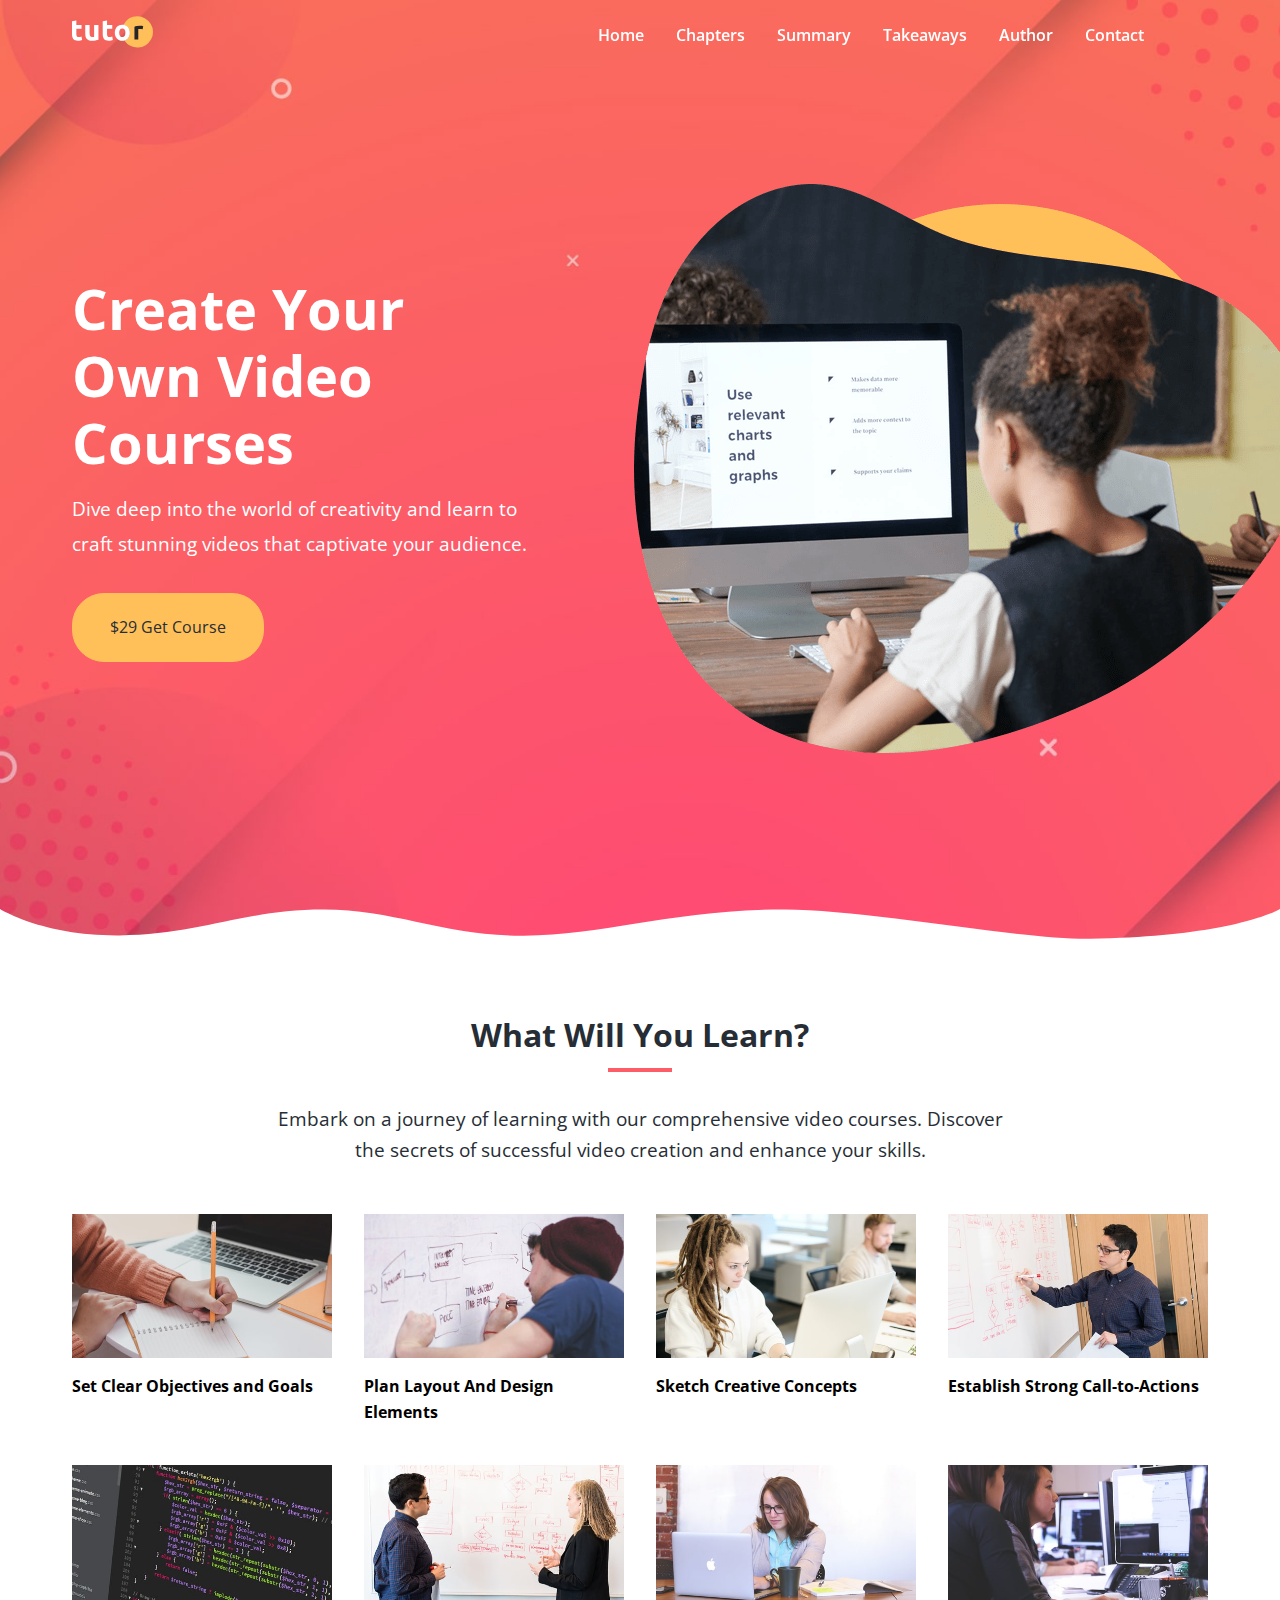
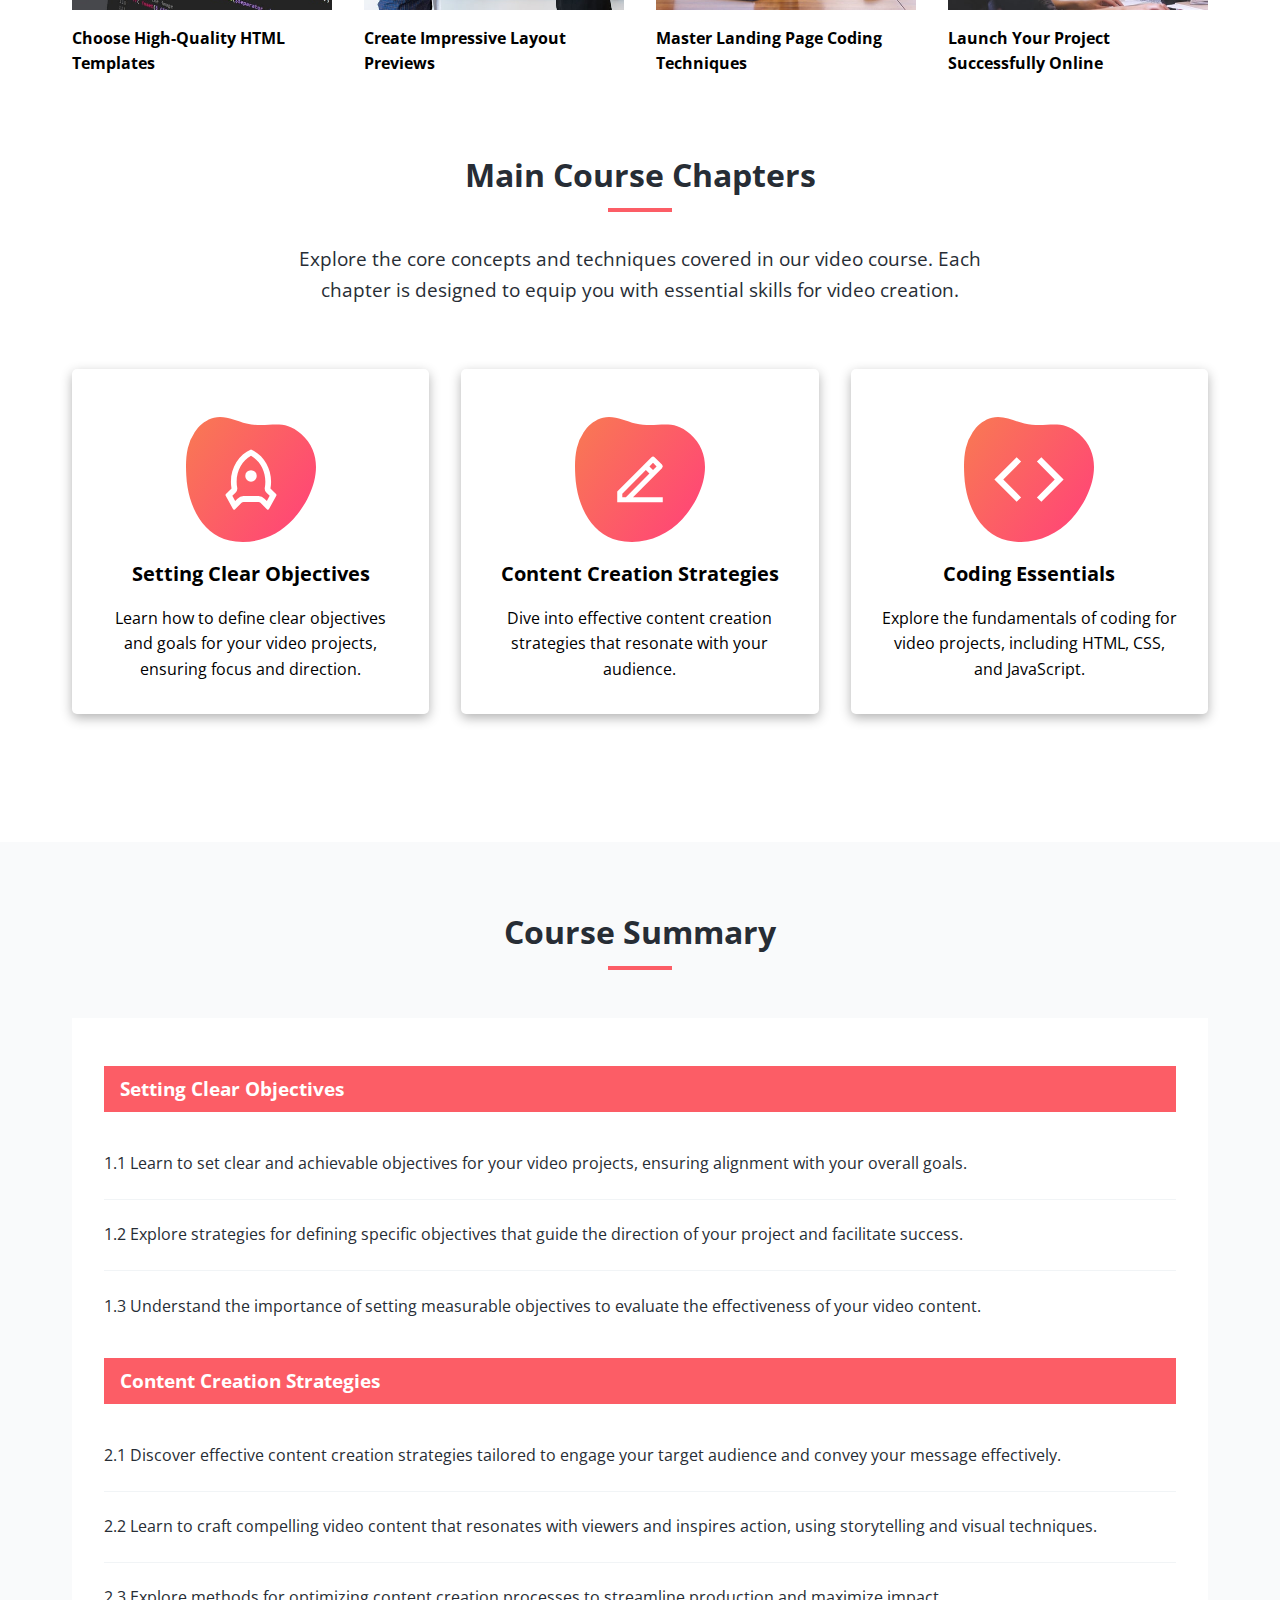
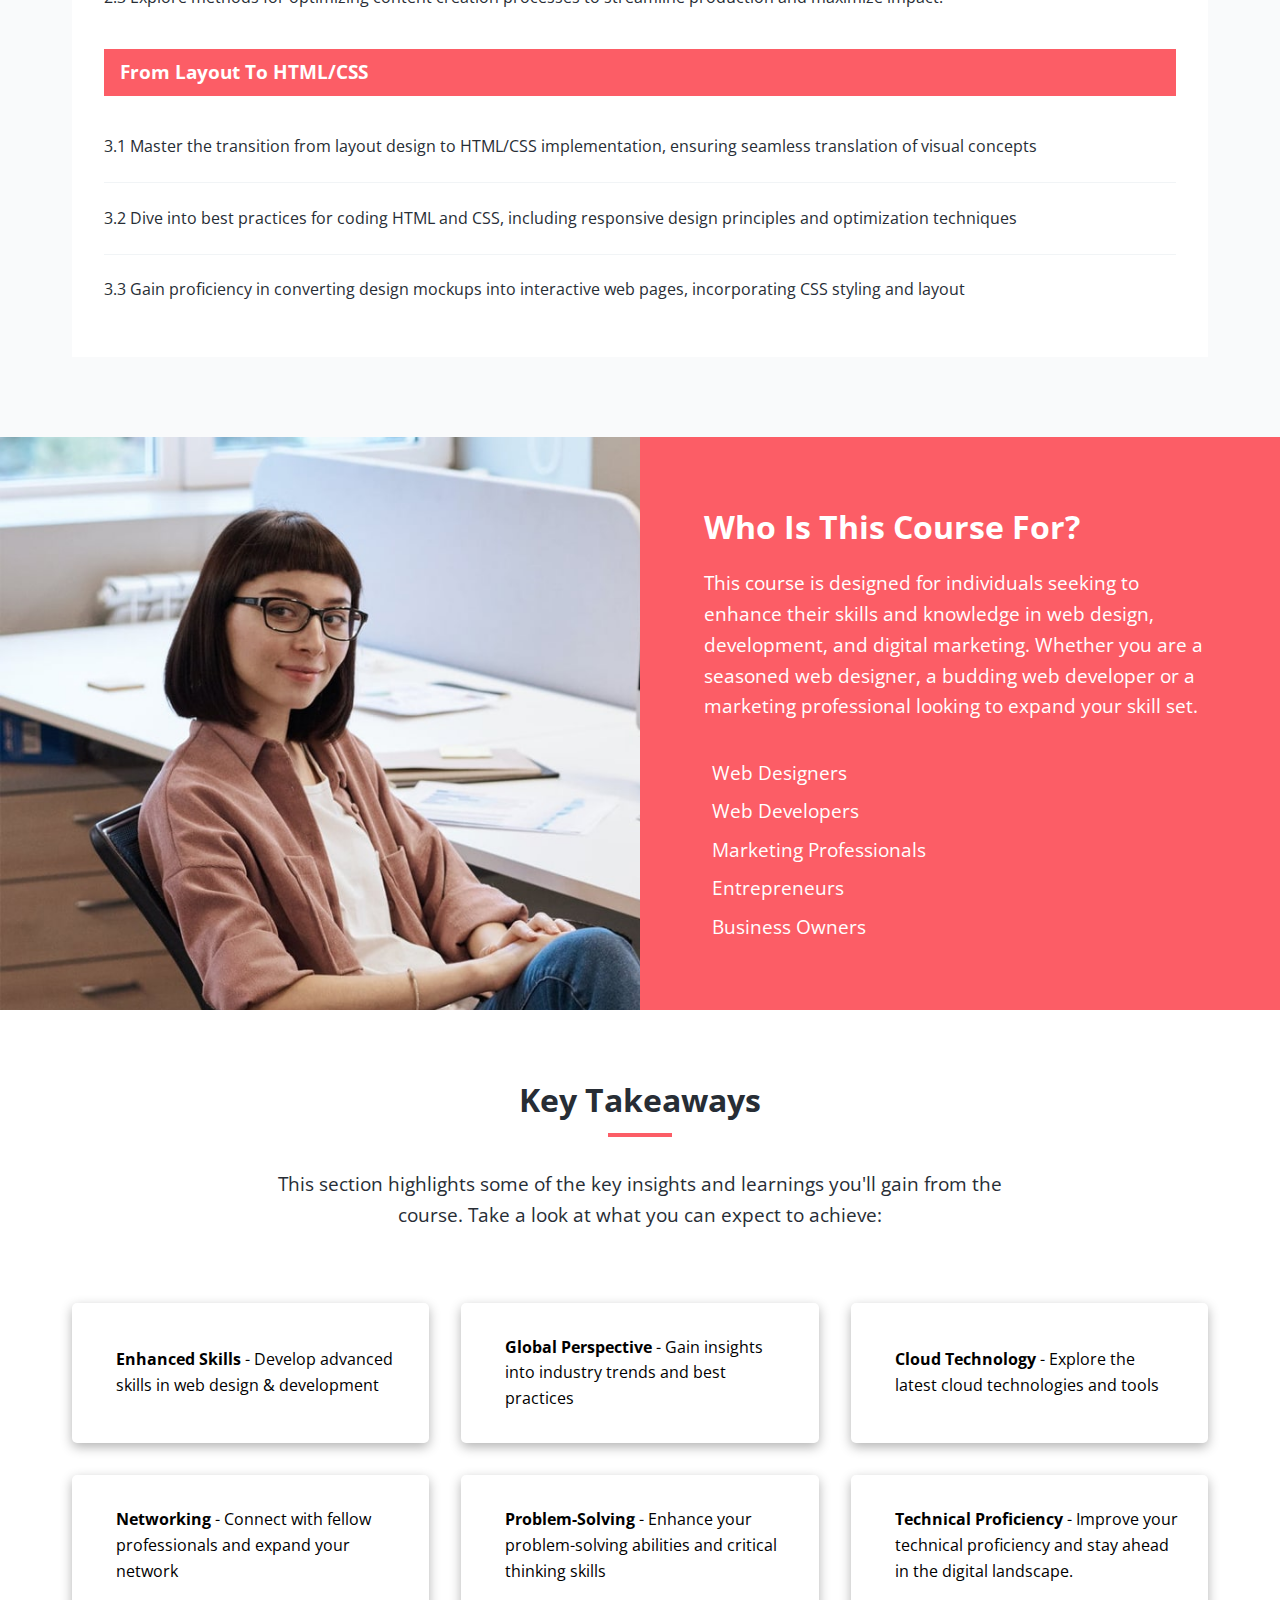
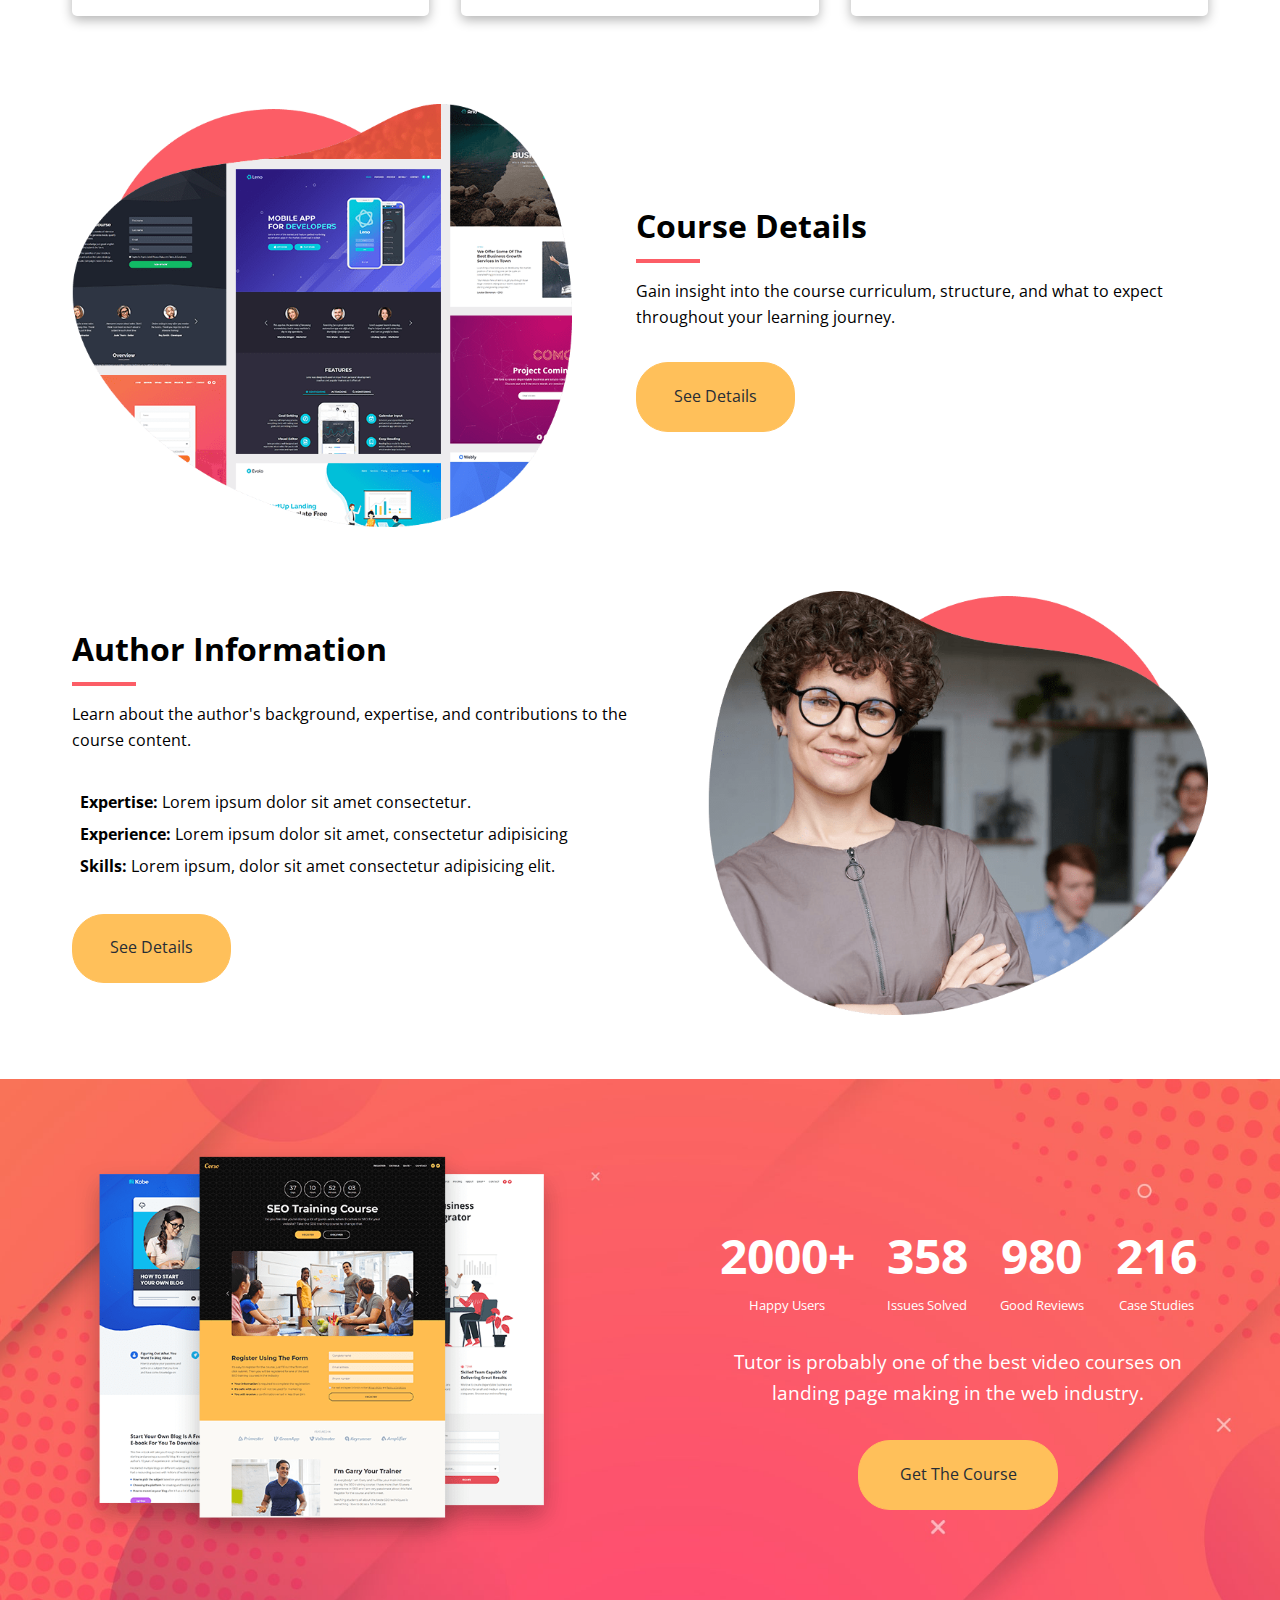
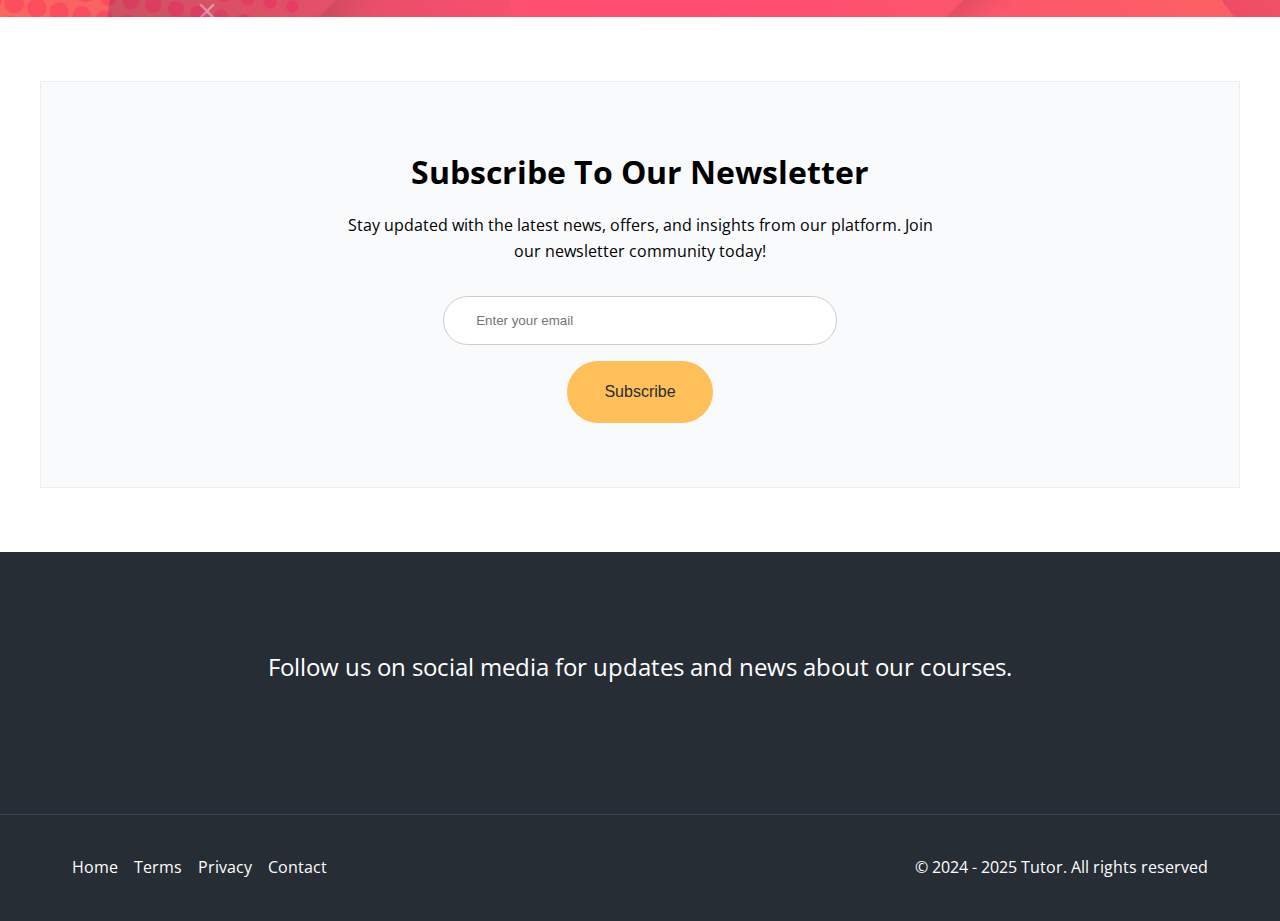
<file: index.html>
<!DOCTYPE html>
<html lang="en">
  <head>
    <meta charset="UTF-8" />
    <meta name="viewport" content="width=device-width, initial-scale=1.0" />
    <link rel="preconnect" href="https://fonts.googleapis.com" />
    <link rel="preconnect" href="https://fonts.gstatic.com" crossorigin />
    <link
      href="https://fonts.googleapis.com/css2?family=Open+Sans:ital,wght@0,300..800;1,300..800&display=swap"
      rel="stylesheet"
    />
    <link
      rel="stylesheet"
      href="https://cdnjs.cloudflare.com/ajax/libs/font-awesome/6.5.2/css/all.min.css"
      integrity="sha512-SnH5WK+bZxgPHs44uWIX+LLJAJ9/2PkPKZ5QiAj6Ta86w+fsb2TkcmfRyVX3pBnMFcV7oQPJkl9QevSCWr3W6A=="
      crossorigin="anonymous"
      referrerpolicy="no-referrer"
    />
    <link rel="stylesheet" href="./css/styles.css" />
    <link rel="icon" href="./images/favicon.png" />
    <title>Welcome to Tutor</title>
  </head>
  <body>
    <nav class="navbar" role="navigation" aria-label="Main Navigation">
      <div class="navbar-flex container">
        <a href="#" aria-label="Logo Home Link">
          <img src="./images/logo.svg" alt="Tutor Logo" />
        </a>
        <div class="main-menu-items">
          <ul class="main-menu-list">
            <li>
              <a href="/">Home</a>
            </li>
            <li>
              <a href="#chapters">Chapters</a>
            </li>
            <li>
              <a href="#summary">Summary</a>
            </li>
            <li>
              <a href="#takeaways">Takeaways</a>
            </li>
            <li>
              <a href="#author">Author</a>
            </li>
            <li>
              <a href="contact.html">Contact</a>
            </li>
            <li>
              <a
                href="https://facebook.com"
                target="_blank"
                aria-label="Follow Us On Facebook"
              >
                <i class="fa-brands fa-facebook"></i>
              </a>
            </li>
            <li>
              <a
                href="https://x.com"
                target="_blank"
                aria-label="Follow Us On Twitter"
              >
                <i class="fa-brands fa-x-twitter"></i>
              </a>
            </li>
          </ul>
        </div>

        <!-- Mobile Menu-->
        <div class="mobile-menu">
          <!-- Hamburger Button -->
          <div
            class="mobile-menu-toggle"
            role="button"
            aria-expanded="false"
            aria-controls="mobile-menu-items"
            aria-label="Open Mobile Menu"
            tabindex="0"
          >
            <i class="fas fa-bars fa-2x"></i>
          </div>
          <!-- Mobile Menu Items -->
          <div id="mobile-menu-items" class="mobile-menu-items">
            <ul class="mobile-menu-list">
              <li>
                <a href="#">Home</a>
              </li>
              <li>
                <a href="#chapters">Chapters</a>
              </li>
              <li>
                <a href="#summary">Summary</a>
              </li>
              <li>
                <a href="#takeaways">Takeaways</a>
              </li>
              <li>
                <a href="#author">Author</a>
              </li>
              <li>
                <a href="contact.html">Contact</a>
              </li>
              <li>
                <a
                  href="https://facebook.com"
                  target="_blank"
                  aria-label="Follow Us On Facebook"
                >
                  <i class="fa-brands fa-facebook"></i>
                </a>
              </li>
              <li>
                <a
                  href="https://x.com"
                  target="_blank"
                  aria-label="Follow Us On Twitter"
                >
                  <i class="fa-brands fa-x-twitter"></i>
                </a>
              </li>
            </ul>
          </div>
        </div>
      </div>
    </nav>

    <!-- Hero -->
    <header class="hero">
      <div class="container hero-flex">
        <div class="hero-content">
          <h1>Create Your Own Video Courses</h1>
          <p>
            Dive deep into the world of creativity and learn to craft stunning
            videos that captivate your audience.
          </p>
          <a href="#" class="btn">$29 Get Course</a>
        </div>
        <img src="./images/header-course.png" alt="hero" />
      </div>

      <svg
        class="frame-decoration"
        data-name="Layer 2"
        xmlns="http://www.w3.org/2000/svg"
        preserveAspectRatio="none"
        viewBox="0 0 1920 192.275"
      >
        <defs>
          <style>
            .cls-1 {
              fill: #ffffff;
            }
          </style>
        </defs>
        <title>frame-decoration</title>
        <path
          class="cls-1"
          d="M0,158.755s63.9,52.163,179.472,50.736c121.494-1.5,185.839-49.738,305.984-49.733,109.21,0,181.491,51.733,300.537,50.233,123.941-1.562,225.214-50.126,390.43-50.374,123.821-.185,353.982,58.374,458.976,56.373,217.907-4.153,284.6-57.236,284.6-57.236V351.03H0V158.755Z"
          transform="translate(0 -158.755)"
        />
      </svg>
    </header>

    <!-- Learn Section -->
    <section class="learn">
      <div class="container">
        <div class="section-header">
          <h2>What Will You Learn?</h2>
          <div class="heading-border"></div>
          <p>
            Embark on a journey of learning with our comprehensive video
            courses. Discover the secrets of successful video creation and
            enhance your skills.
          </p>
        </div>

        <div class="topics">
          <div class="topic">
            <div class="topic-image">
              <img src="./images/description-1.jpg" alt="topic" />
            </div>
            <div class="topic-text">
              <h3>Set Clear Objectives and Goals</h3>
            </div>
          </div>
          <div class="topic">
            <div class="topic-image">
              <img src="./images/description-2.jpg" alt="topic" />
            </div>
            <div class="topic-text">
              <h3>Plan Layout And Design Elements</h3>
            </div>
          </div>
          <div class="topic">
            <div class="topic-image">
              <img src="./images/description-3.jpg" alt="topic" />
            </div>
            <div class="topic-text">
              <h3>Sketch Creative Concepts</h3>
            </div>
          </div>
          <div class="topic">
            <div class="topic-image">
              <img src="./images/description-4.jpg" alt="topic" />
            </div>
            <div class="topic-text">
              <h3>Establish Strong Call-to-Actions</h3>
            </div>
          </div>
          <div class="topic">
            <div class="topic-image">
              <img src="./images/description-5.jpg" alt="topic" />
            </div>
            <div class="topic-text">
              <h3>Choose High-Quality HTML Templates</h3>
            </div>
          </div>
          <div class="topic">
            <div class="topic-image">
              <img src="./images/description-6.jpg" alt="topic" />
            </div>
            <div class="topic-text">
              <h3>Create Impressive Layout Previews</h3>
            </div>
          </div>
          <div class="topic">
            <div class="topic-image">
              <img src="./images/description-7.jpg" alt="topic" />
            </div>
            <div class="topic-text">
              <h3>Master Landing Page Coding Techniques</h3>
            </div>
          </div>
          <div class="topic">
            <div class="topic-image">
              <img src="./images/description-8.jpg" alt="topic" />
            </div>
            <div class="topic-text">
              <h3>Launch Your Project Successfully Online</h3>
            </div>
          </div>
        </div>
      </div>
    </section>

    <!-- Course Chapter Section -->
    <section class="chapters section" id="chapters">
      <div class="container">
        <div class="section-header">
          <h2>Main Course Chapters</h2>
          <div class="heading-border"></div>
          <p>
            Explore the core concepts and techniques covered in our video
            course. Each chapter is designed to equip you with essential skills
            for video creation.
          </p>
        </div>
        <div class="chapter-cards">
          <div class="card">
            <img src="./images/chapters-icon-1.svg" alt="Chapter 1" />
            <h3>Setting Clear Objectives</h3>
            <p>
              Learn how to define clear objectives and goals for your video
              projects, ensuring focus and direction.
            </p>
          </div>
          <div class="card">
            <img src="./images/chapters-icon-2.svg" alt="Chapter 2" />
            <h3>Content Creation Strategies</h3>
            <p>
              Dive into effective content creation strategies that resonate with
              your audience.
            </p>
          </div>
          <div class="card">
            <img src="./images/chapters-icon-3.svg" alt="Chapter 3" />
            <h3>Coding Essentials</h3>
            <p>
              Explore the fundamentals of coding for video projects, including
              HTML, CSS, and JavaScript.
            </p>
          </div>
        </div>
      </div>
    </section>

    <!-- Course Summary -->
    <section class="summary" id="summary">
      <div class="container">
        <div class="section-header">
          <h2>Course Summary</h2>
          <div class="heading-border"></div>
        </div>
        <div class="section-lists">
          <div class="list">
            <div class="list-header">Setting Clear Objectives</div>
            <div class="list-item">
              1.1 Learn to set clear and achievable objectives for your video
              projects, ensuring alignment with your overall goals.
            </div>
            <div class="list-item">
              1.2 Explore strategies for defining specific objectives that guide
              the direction of your project and facilitate success.
            </div>
            <div class="list-item">
              1.3 Understand the importance of setting measurable objectives to
              evaluate the effectiveness of your video content.
            </div>
          </div>

          <div class="list">
            <div class="list-header">Content Creation Strategies</div>
            <div class="list-item">
              2.1 Discover effective content creation strategies tailored to
              engage your target audience and convey your message effectively.
            </div>
            <div class="list-item">
              2.2 Learn to craft compelling video content that resonates with
              viewers and inspires action, using storytelling and visual
              techniques.
            </div>
            <div class="list-item">
              2.3 Explore methods for optimizing content creation processes to
              streamline production and maximize impact.
            </div>
          </div>

          <div class="list">
            <div class="list-header">From Layout To HTML/CSS</div>
            <div class="list-item">
              3.1 Master the transition from layout design to HTML/CSS
              implementation, ensuring seamless translation of visual concepts
            </div>
            <div class="list-item">
              3.2 Dive into best practices for coding HTML and CSS, including
              responsive design principles and optimization techniques
            </div>
            <div class="list-item">
              3.3 Gain proficiency in converting design mockups into interactive
              web pages, incorporating CSS styling and layout
            </div>
          </div>
        </div>
      </div>
    </section>

    <!-- Info -->
    <section class="info" id="info">
      <div class="info-container">
        <div class="info-left"></div>
        <div class="info-content">
          <h2>Who Is This Course For?</h2>
          <p>
            This course is designed for individuals seeking to enhance their
            skills and knowledge in web design, development, and digital
            marketing. Whether you are a seasoned web designer, a budding web
            developer or a marketing professional looking to expand your skill
            set.
          </p>
          <ul>
            <li><i class="fas fa-check"></i>Web Designers</li>
            <li><i class="fas fa-check"></i>Web Developers</li>
            <li><i class="fas fa-check"></i>Marketing Professionals</li>
            <li><i class="fas fa-check"></i>Entrepreneurs</li>
            <li><i class="fas fa-check"></i>Business Owners</li>
          </ul>
        </div>
      </div>
    </section>

    <!-- Takeaways Section -->
    <section class="takeaways section" id="takeaways">
      <div class="container">
        <div class="section-header">
          <h2>Key Takeaways</h2>
          <div class="heading-border"></div>
          <p>
            This section highlights some of the key insights and learnings
            you'll gain from the course. Take a look at what you can expect to
            achieve:
          </p>
        </div>
        <div class="takeaways-cards">
          <div class="card">
            <i class="fas fa-rocket fa-3x text-primary"></i>
            <p>
              <strong>Enhanced Skills</strong> - Develop advanced skills in web
              design & development
            </p>
          </div>
          <div class="card">
            <i class="fas fa-globe fa-3x text-primary"></i>
            <p>
              <strong>Global Perspective</strong> - Gain insights into industry
              trends and best practices
            </p>
          </div>
          <div class="card">
            <i class="fas fa-cloud fa-3x text-primary"></i>
            <p>
              <strong>Cloud Technology</strong> - Explore the latest cloud
              technologies and tools
            </p>
          </div>
          <div class="card">
            <i class="fas fa-user fa-3x text-primary"></i>
            <p>
              <strong>Networking </strong> - Connect with fellow professionals
              and expand your network
            </p>
          </div>
          <div class="card">
            <i class="fas fa-cog fa-3x text-primary"></i>
            <p>
              <strong>Problem-Solving</strong> - Enhance your problem-solving
              abilities and critical thinking skills
            </p>
          </div>
          <div class="card">
            <i class="fas fa-server fa-3x text-primary"></i>
            <p>
              <strong>Technical Proficiency</strong> - Improve your technical
              proficiency and stay ahead in the digital landscape.
            </p>
          </div>
        </div>
      </div>
    </section>

    <!-- Course Details -->
    <section class="details section" id="details">
      <div class="container details-flex">
        <img src="./images/details.png" alt="Details" />
        <div class="details-content">
          <h2>Course Details</h2>
          <div class="heading-border"></div>
          <p>
            Gain insight into the course curriculum, structure, and what to
            expect throughout your learning journey.
          </p>
          <a href="#" class="btn">See Details</a>
        </div>
      </div>
    </section>

    <!-- Author Info -->
    <section class="details section" id="author">
      <div class="container details-flex">
        <img src="./images/author.png" alt="Details" />
        <div class="details-content">
          <h2>Author Information</h2>
          <div class="heading-border"></div>
          <p>
            Learn about the author's background, expertise, and contributions to
            the course content.
          </p>
          <ul>
            <li>
              <i class="fas fa-chevron-circle-right text-primary"></i>
              <strong>Expertise:</strong>
              Lorem ipsum dolor sit amet consectetur.
            </li>
            <li>
              <i class="fas fa-chevron-circle-right text-primary"></i>
              <strong>Experience:</strong>
              Lorem ipsum dolor sit amet, consectetur adipisicing
            </li>
            <li>
              <i class="fas fa-chevron-circle-right text-primary"></i>
              <strong>Skills:</strong>
              Lorem ipsum, dolor sit amet consectetur adipisicing elit.
            </li>
          </ul>
          <a href="#" class="btn">See Details</a>
        </div>
      </div>
    </section>

    <!-- Stats -->
    <section class="stats section" id="stats">
      <div class="container stats-flex">
        <img src="./images/stats.png" alt="Stats" />
        <div class="stats-content">
          <div class="stats-numbers">
            <div>
              <h3>2000+</h3>
              <p>Happy Users</p>
            </div>
            <div>
              <h3>358</h3>
              <p>Issues Solved</p>
            </div>
            <div>
              <h3>980</h3>
              <p>Good Reviews</p>
            </div>
            <div>
              <h3>216</h3>
              <p>Case Studies</p>
            </div>
          </div>
          <p class="stats-text">
            Tutor is probably one of the best video courses on landing page
            making in the web industry.
          </p>
          <a href="#" class="btn">Get The Course</a>
        </div>
      </div>
    </section>

    <!-- Newsletter -->
    <section class="newsletter section" id="newsletter">
      <div class="container newsletter-flex">
        <h2>Subscribe To Our Newsletter</h2>
        <p>
          Stay updated with the latest news, offers, and insights from our
          platform. Join our newsletter community today!
        </p>
        <form>
          <input
            type="email"
            name="email"
            id="email"
            placeholder="Enter your email"
          />
          <button type="submit" class="btn">Subscribe</button>
        </form>
      </div>
    </section>

    <!-- Social -->
    <section class="social section">
      <div class="container">
        <p>Follow us on social media for updates and news about our courses.</p>
        <div class="social-icons">
          <a
            href="https://facebook.com"
            target="_blank"
            aria-label="Follow Us On Facebook"
          >
            <i class="fa-brands fa-facebook fa-2x"></i>
          </a>
          <a
            href="https://x.com"
            target="_blank"
            aria-label="Follow Us On Twitter"
          >
            <i class="fa-brands fa-x-twitter fa-2x"></i>
          </a>
          <a
            href="https://instagram.com"
            target="_blank"
            aria-label="Follow Us On Instagram"
          >
            <i class="fa-brands fa-instagram fa-2x"></i>
          </a>
          <a
            href="https://linkedin.com"
            target="_blank"
            aria-label="Follow Us On LinkedIn"
          >
            <i class="fa-brands fa-linkedin fa-2x"></i>
          </a>
          <a
            href="https://youtube.com"
            target="_blank"
            aria-label="Follow Us On YouTube"
          >
            <i class="fa-brands fa-youtube fa-2x"></i>
          </a>
          <a
            href="https://pinterest.com"
            target="_blank"
            aria-label="Follow Us On Pinterest"
          >
            <i class="fa-brands fa-pinterest fa-2x"></i>
          </a>
        </div>
      </div>
    </section>

    <!-- Footer -->
    <footer class="footer">
      <div class="container footer-flex">
        <ul class="footer-links">
          <li><a href="#">Home</a></li>
          <li><a href="#">Terms</a></li>
          <li><a href="#">Privacy</a></li>
          <li><a href="./contact.html">Contact</a></li>
        </ul>
        <p>&copy; 2024 - 2025 Tutor. All rights reserved</p>
      </div>
    </footer>

    <script src="./js/script.js"></script>
  </body>
</html>
</file>
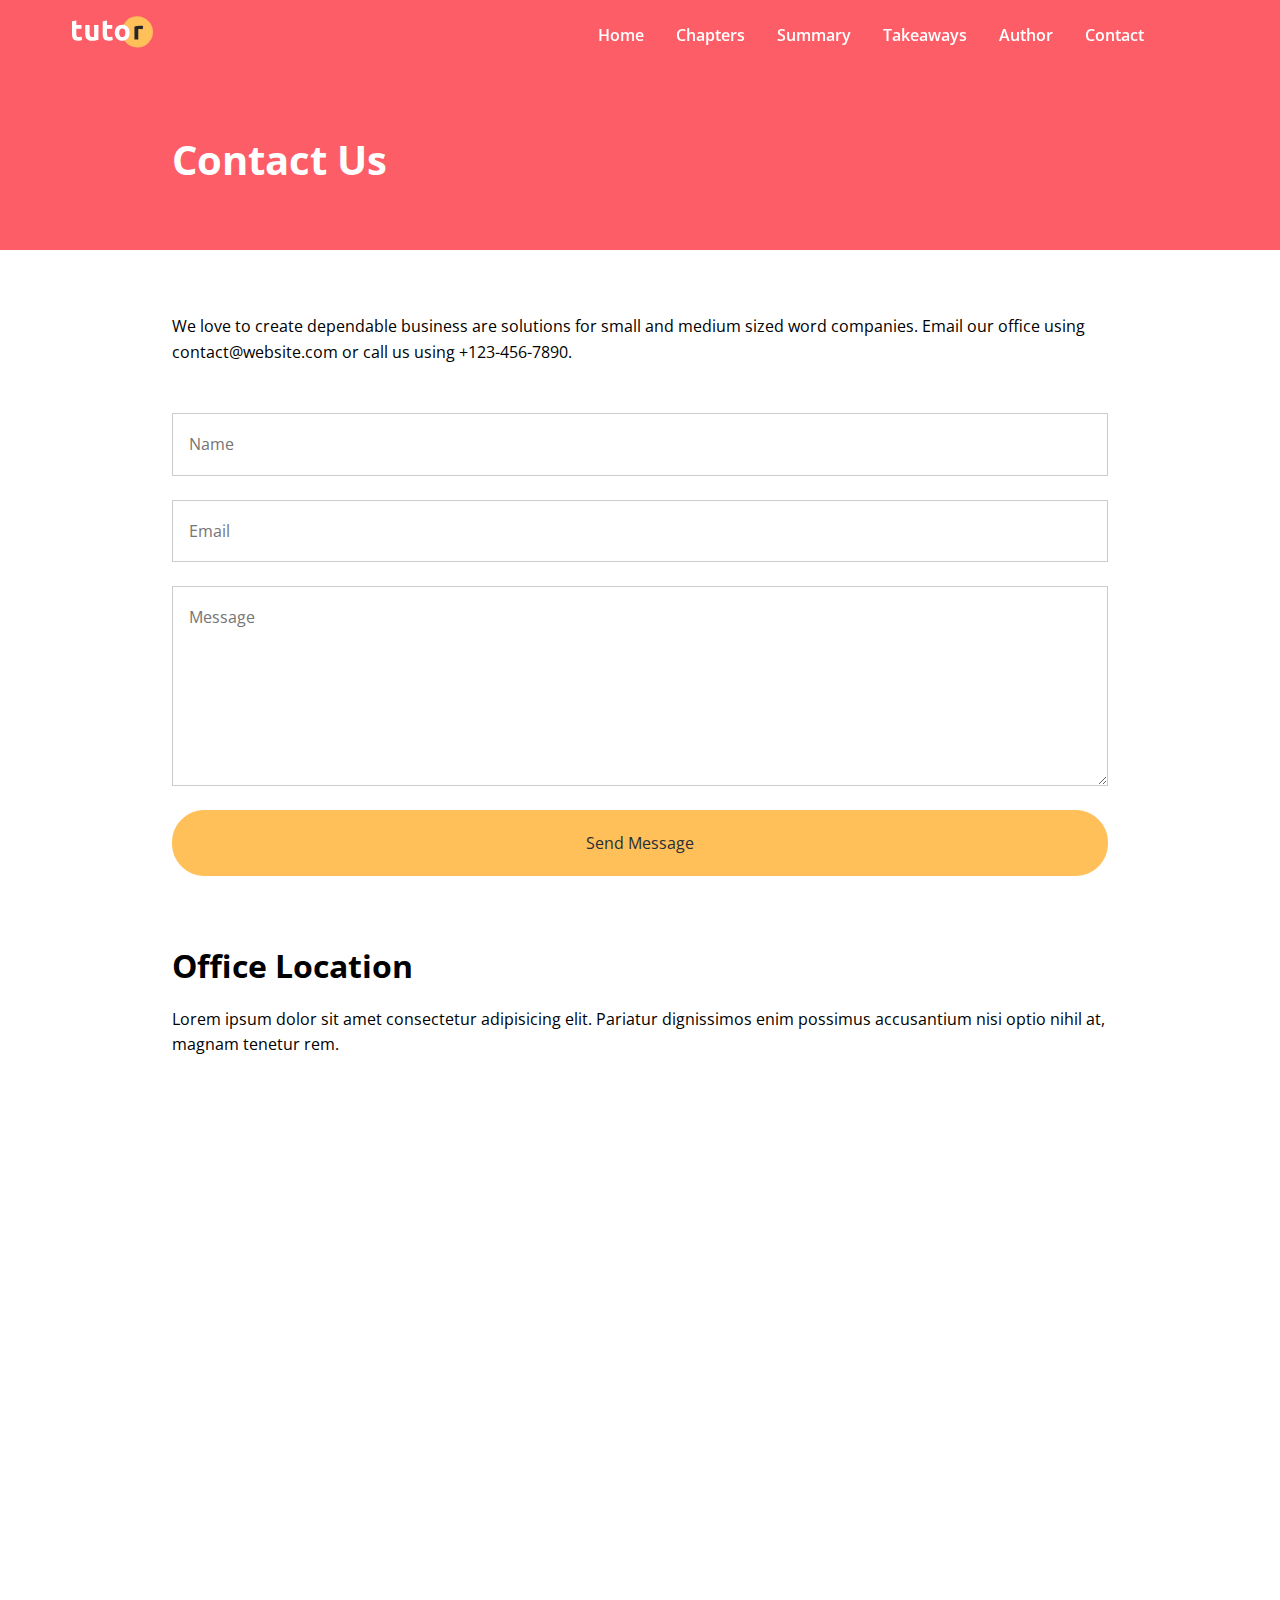
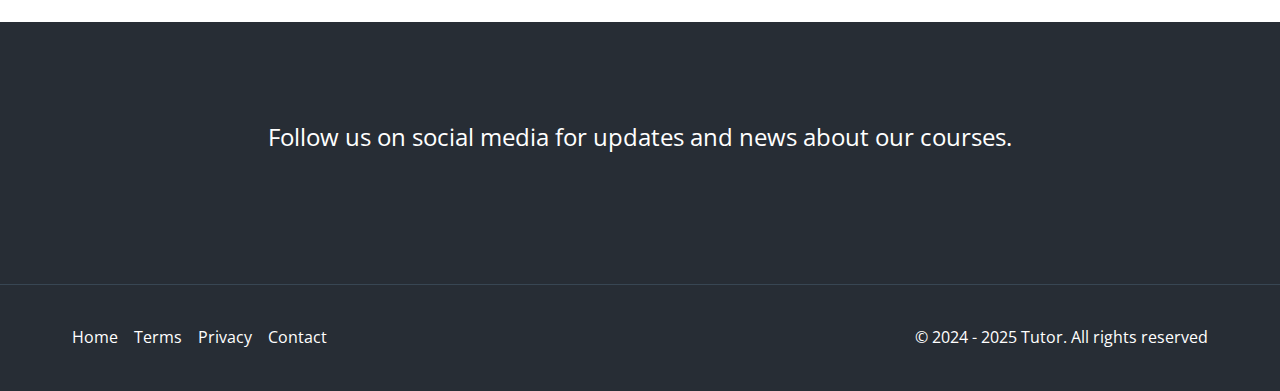
<file: contact.html>
<!DOCTYPE html>
<html lang="en">
  <head>
    <meta charset="UTF-8" />
    <meta name="viewport" content="width=device-width, initial-scale=1.0" />
    <link rel="preconnect" href="https://fonts.googleapis.com" />
    <link rel="preconnect" href="https://fonts.gstatic.com" crossorigin />
    <link
      href="https://fonts.googleapis.com/css2?family=Open+Sans:ital,wght@0,300..800;1,300..800&display=swap"
      rel="stylesheet"
    />
    <link
      rel="stylesheet"
      href="https://cdnjs.cloudflare.com/ajax/libs/font-awesome/6.5.2/css/all.min.css"
      integrity="sha512-SnH5WK+bZxgPHs44uWIX+LLJAJ9/2PkPKZ5QiAj6Ta86w+fsb2TkcmfRyVX3pBnMFcV7oQPJkl9QevSCWr3W6A=="
      crossorigin="anonymous"
      referrerpolicy="no-referrer"
    />
    <link rel="stylesheet" href="./css/styles.css" />
    <link rel="icon" href="./images/favicon.png" />
    <title>Welcome to Tutor</title>
  </head>
  <body>
    <nav class="navbar" role="navigation" aria-label="Main Navigation">
      <div class="navbar-flex container">
        <a href="#" aria-label="Logo Home Link">
          <img src="./images/logo.svg" alt="Tutor Logo" />
        </a>
        <div class="main-menu-items">
          <ul class="main-menu-list">
            <li>
              <a href="/">Home</a>
            </li>
            <li>
              <a href="#chapters">Chapters</a>
            </li>
            <li>
              <a href="#summary">Summary</a>
            </li>
            <li>
              <a href="#takeaways">Takeaways</a>
            </li>
            <li>
              <a href="#author">Author</a>
            </li>
            <li>
              <a href="contact.html">Contact</a>
            </li>
            <li>
              <a
                href="https://facebook.com"
                target="_blank"
                aria-label="Follow Us On Facebook"
              >
                <i class="fa-brands fa-facebook"></i>
              </a>
            </li>
            <li>
              <a
                href="https://x.com"
                target="_blank"
                aria-label="Follow Us On Twitter"
              >
                <i class="fa-brands fa-x-twitter"></i>
              </a>
            </li>
          </ul>
        </div>

        <!-- Mobile Menu-->
        <div class="mobile-menu">
          <!-- Hamburger Button -->
          <div
            class="mobile-menu-toggle"
            role="button"
            aria-expanded="false"
            aria-controls="mobile-menu-items"
            aria-label="Open Mobile Menu"
            tabindex="0"
          >
            <i class="fas fa-bars fa-2x"></i>
          </div>
          <!-- Mobile Menu Items -->
          <div id="mobile-menu-items" class="mobile-menu-items">
            <ul class="mobile-menu-list">
              <li>
                <a href="#">Home</a>
              </li>
              <li>
                <a href="#chapters">Chapters</a>
              </li>
              <li>
                <a href="#summary">Summary</a>
              </li>
              <li>
                <a href="#takeaways">Takeaways</a>
              </li>
              <li>
                <a href="#author">Author</a>
              </li>
              <li>
                <a href="contact.html">Contact</a>
              </li>
              <li>
                <a
                  href="https://facebook.com"
                  target="_blank"
                  aria-label="Follow Us On Facebook"
                >
                  <i class="fa-brands fa-facebook"></i>
                </a>
              </li>
              <li>
                <a
                  href="https://x.com"
                  target="_blank"
                  aria-label="Follow Us On Twitter"
                >
                  <i class="fa-brands fa-x-twitter"></i>
                </a>
              </li>
            </ul>
          </div>
        </div>
      </div>
    </nav>

    <!-- Inner Header -->
    <header class="inner-header">
      <div class="container-sm">
        <h1>Contact Us</h1>
      </div>
    </header>

    <section class="contact-form section">
      <div class="container-sm">
        <p>
          We love to create dependable business are solutions for small and
          medium sized word companies. Email our office using
          contact@website.com or call us using +123-456-7890.
        </p>

        <form action="https://formspree.io/f/mvgonqqw" method="POST">
          <input type="text" name="name" placeholder="Name" required />
          <input type="email" name="email" placeholder="Email" required />
          <textarea name="message" placeholder="Message"></textarea>
          <button type="submit" class="btn">Send Message</button>
        </form>
      </div>
    </section>

    <!-- Location -->
    <section class="location section">
      <div class="container-sm">
        <h2>Office Location</h2>
        <p>
          Lorem ipsum dolor sit amet consectetur adipisicing elit. Pariatur
          dignissimos enim possimus accusantium nisi optio nihil at, magnam
          tenetur rem.
        </p>
        <div class="map">
          <iframe
            src="https://www.google.com/maps/embed?pb=!1m18!1m12!1m3!1d1241.5303553091994!2d-0.14076024298621118!3d51.51210217963597!2m3!1f0!2f0!3f0!3m2!1i1024!2i768!4f13.1!3m3!1m2!1s0x487604d502268421%3A0x6a7d62889992f993!2sRegent+St%2C+Soho%2C+London+W1B+5TH%2C+UK!5e0!3m2!1sen!2sro!4v1476174541049"
            allowfullscreen
          ></iframe>
        </div>
      </div>
    </section>

    <!-- Social -->
    <section class="social section">
      <div class="container">
        <p>Follow us on social media for updates and news about our courses.</p>
        <div class="social-icons">
          <a href="#"> <i class="fa-brands fa-facebook fa-2x"></i> </a>
          <a href="#"> <i class="fa-brands fa-twitter fa-2x"></i> </a>
          <a href="#"> <i class="fa-brands fa-instagram fa-2x"></i> </a>
          <a href="#"> <i class="fa-brands fa-linkedin fa-2x"></i> </a>
          <a href="#"> <i class="fa-brands fa-youtube fa-2x"></i> </a>
          <a href="#"> <i class="fa-brands fa-pinterest fa-2x"></i> </a>
        </div>
      </div>
    </section>

    <!-- Footer -->
    <footer class="footer">
      <div class="container footer-flex">
        <ul class="footer-links">
          <li><a href="#">Home</a></li>
          <li><a href="#">Terms</a></li>
          <li><a href="#">Privacy</a></li>
          <li><a href="./contact.html">Contact</a></li>
        </ul>
        <p>&copy; 2024 - 2025 Tutor. All rights reserved</p>
      </div>
    </footer>

    <script src="./js/script.js"></script>
  </body>
</html>
</file>
<file: css/styles.css>
*,
*::before,
*::after {
  margin: 0;
  padding: 0;
  box-sizing: border-box;
}

:root {
  --primary-color: #fc5d66;
  --secondary-color: #ffc05a;
  --light-color: #f9fafb;
  --dark-color: #272d35;
}

html,
body {
  font-family: 'Open Sans', sans-serif;
  line-height: 1.6;
  scroll-behavior: smooth;
}

a {
  text-decoration: none;
}

ul {
  list-style: none;
}

img {
  max-width: 100%;
}

/* Utility Classes */
.container {
  max-width: 1200px;
  margin: 0 auto;
  padding: 0 2rem;
}

.container-sm {
  max-width: 1000px;
  margin: 0 auto;
  padding: 0 2rem;
}

.btn {
  display: inline-block;
  padding: 1.3rem 2.3rem;
  border: 1px solid var(--secondary-color);
  border-radius: 32px;
  background-color: var(--secondary-color);
  color: var(--dark-color);
  transition: all 0.2s;
}

/* Text Classes */
.text-primary {
  color: var(--primary-color);
}

.text-seconday {
  color: var(--secondary-color);
}

.btn:hover {
  background-color: var(--primary-color);
  color: #fff;
  border-color: #fff;
}

.section {
  margin: 4rem 0;
}

.card {
  display: flex;
  flex-direction: column;
  align-items: center;
  justify-content: center;
  text-align: center;
  padding: 2rem 1.75rem;
  background-color: #fff;
  box-shadow: 0 4px 12px 0 rgba(0,0,0,0.3);
  border-radius: 5px;
}


/* Section Header */
.section-header {
  max-width: 750px;
  margin: 0 auto;
  text-align: center;
  margin-bottom: 3rem;
}

.section-header h2 {
  font-size: 2rem;
  font-weight: 700;
  color: var(--dark-color);
  margin-bottom: 0.5rem;
}

.section-header p {
  font-size: 1.2rem;
  color: var(--dark-color);
}

.heading-border {
  width: 64px;
  height: 4px;
  background: var(--primary-color);
  margin: 0 auto 2rem;
}

/* Navbar */
.navbar {
  background-color: transparent;
  color: #fff;
  padding: 1rem 2rem;
  position: fixed;
  top: 0;
  right: 0;
  left: 0;
  z-index: 1000;
  transition: background-color 0.3s ease-in-out;
}

.navbar.navbar-scroll {
  background-color: rgba(235, 77, 85, 0.8);
  backdrop-filter: blur(10px);
}

.navbar-flex {
  display: flex;
  justify-content: space-between;
  align-items: center;
}

.navbar .main-menu-list {
  display: flex;
  align-items: center;
  gap: 2rem;
  font-weight: 600;
}

.navbar a {
  color: #fff;
}

.navbar a:hover {
  color: var(--secondary-color);
}

.navbar img {
  width: 81px;
  height: 32px;
}

.navbar i {
  font-size: 1.5rem;
}

/* Mobile Menu */

.mobile-menu {
  display: none;
}

.navbar .mobile-menu-toggle {
  cursor: pointer;
  color: #fff;
}

.navbar .mobile-menu-items {
  position: absolute;
  top: 100%;
  left: 0;
  width: 100%;
  background-color: rgba(0,0,0,0.8);
  opacity: 0.95;
  padding: 3rem 2rem;
  text-align: center;
  box-shadow: 0 2px 5px rgba(0,0,0,0.1);
  border-top: 1px solid rgba(255, 255, 255, 0.1);
  transform: translateX(100%);
  transition: transform 0.3s ease;
}

.navbar .mobile-menu-items.active {
  transform: translateX(0);
}

.navbar .mobile-menu-list {
  display: flex;
  flex-direction: column;
  gap: 2rem;
  font-size: 1.2rem;
}

/* Hero */
.hero {
  background: #000 url('../images/header-background.jpg') center center/cover no-repeat;
  padding: 11.5rem 2rem 8rem;
  color: #fff;
  overflow-x: hidden;
  position: relative;
}

.hero .hero-flex {
  display: flex;
  justify-content: space-between;
  align-items: center;
  gap: 6rem;
  padding-bottom: 8rem;
}

.hero h1 {
  font-size: 3.5rem;
  line-height: 1.2;
  font-weight: 700;
  margin-bottom: 1rem;
}

.hero p {
  font-size: 1.2rem;
  margin-bottom: 2rem;
  line-height: 1.8;
  font-weight: 400;
}

.hero img {
  width: 100%;
  margin-right: -100px;
}

.hero .frame-decoration {
  position: absolute;
  bottom: 0;
  left: 0;
  width: 100%;
  height: 100px;
}

/* Learn Topics */
.topics {
  display: grid;
  grid-template-columns: repeat(4, 1fr);
  gap: 2rem;
}

.topic img {
  transition: transform 0.3s;
}

.topic img:hover {
  transform: scale(1.1);
}

.topic h3 {
  font-size: 1rem;
  font-weight: 700;
  margin: 0.5rem 0;
}

/* Chapter Cards */
.chapter-cards {
  display: grid;
  grid-template-columns: repeat(3, 1fr);
  gap: 2rem;
  padding: 1rem 0 4rem;
}

.chapter-cards img {
  width: 130px;
  margin-top: 1rem;
}

.chapter-cards h3 {
  font-size: 1.25rem;
  font-weight: 700;
  margin: 1rem 0;
}

/* Summary */
.summary {
  background-color: var(--light-color);
  color: var(--dark-color);
  padding: 4rem 2rem 5rem;
}

.summary .section-lists {
  background-color: #fff;
  padding: 2rem;
}

.summary .list-header {
  background-color: var(--primary-color);
  color: #fff;
  padding: 0.5rem 1rem;
  font-size: 1.2rem;
  font-weight: 700;
  margin: 1rem 0;
}

.summary .list-item {
  padding: 1.4rem 0;
  border-bottom: 1px solid #f1f4f6;
}

.summary .list-item:last-child {
  border-bottom: none;
}

/* Info Section */
.info-container {
  background: url(../images/audience.jpg) top center/cover no-repeat;
  display: flex;
}

.info-content {
  background-color: var(--primary-color);
  color: #fff;
  flex: 1;
  padding: 4rem;
}

.info-content h2 {
  font-size: 2rem;
  margin-bottom: 1rem;
  font-weight: 700;
}

.info-content p {
  font-size: 1.2rem;
  margin-bottom: 2rem;
}

.info-content ul li {
  font-size: 1.2rem;
  line-height: 2;
}

.info-content i {
  margin-right: 0.5rem;
  color: var(--secondary-color);
}

.info-left {
  width: 50%;
}

/* Takeaways Section */
.takeaways-cards {
  display: grid;
  grid-template-columns: repeat(3, 1fr);
  gap: 2rem;
  padding: 1.5rem 0;
}

.takeaways-cards .card {
  flex-direction: row;
  text-align: left;
}

.takeaways-cards .card i {
  margin-right: 1rem;
}

/* Details */

.details-flex {
  display: flex;
  gap: 4rem;
  align-items: center;
  justify-content: center;
}

.details img {
  width: 100%;
  max-width: 500px;
}

.details h2 {
  font-size: 2rem;
  font-weight: 700;
  margin-bottom: 0.5rem;
}

.details .heading-border {
  margin: 0;
}

.details p {
  margin: 1rem 0 2rem;
}

/* Author */
.details + .details .details-flex {
  flex-direction: row-reverse;
}

.details ul {
  margin-bottom: 2rem;
}

.details ul li {
  line-height: 2;
}

.details i {
  margin-right: 0.5rem;
}

/* Stats */
.stats {
  background: #000 url('../images/stats-background.jpg') center center/cover no-repeat;
  color: #fff;
}

.stats-flex {
  display: flex;
  justify-content: space-between;
  align-items: center;
  padding: 4rem 2rem;
}

.stats img {
  width: 100%;
  max-width: 500px;
}

.stats-content {
  max-width: 500px;
}

.stats .stats-numbers {
  display: flex;
  gap: 2rem;
  margin: 2rem 0;
  text-align: center;
  justify-content: center;
  align-items: center;
  flex-wrap: wrap;
}

.stats .stats-numbers h3 {
  font-size: 3rem;
  font-weight: 700;
}

.stats .stats-numbers p {
  font-size: 0.8rem;
}

.stats .stats-text {
  font-size: 1.2rem;
  margin-bottom: 2rem;
  text-align: center;
}

.stats .btn {
  display: block;
  margin: 0 auto;
  text-align: center;
  width: 200px;
}

/* Newsletter */
.newsletter {
  text-align: center;
  margin: 0 2rem;
}

.newsletter-flex {
  display: flex;
  gap: 1rem;
  flex-direction: column;
  justify-content: center;
  align-items: center;
  background-color: var(--light-color);
  border: 1px solid #eee;
  padding: 4rem 2rem;
}

.newsletter h2 {
  font-size: 2rem;
  font-weight: 700;
}

.newsletter p {
  max-width: 600px;
}

.newsletter input[type='email'] {
  padding: 1rem 2rem;
  border: 1px solid #ccc;
  border-radius: 32px;
  width: 100%;
  max-width: 400px;
  margin: 1rem 0;
}

.newsletter .btn {
  font-size: 1rem;
  cursor: pointer;
}

/* Social */
.social {
  background-color: var(--dark-color);
  color: #fff;
  padding: 6rem 2rem;
  text-align: center;
  font-size: 1.5rem;
  margin-bottom: 0;
}

.social a, 
.footer a {
  color: #fff;
}

.social a:hover,
.footer a:hover {
  color: var(--secondary-color);
}

.social p {
  margin-bottom: 2rem;
}

.social .social-icons {
 display: flex; 
 justify-content: center;
 gap: 1rem;
}

/* Footer */
.footer {
  background-color: var(--dark-color);
  color: #fff;
  border-top: 1px solid #384653;
  padding: 0.5rem 2rem;
}

.footer-flex {
  display: flex;
  justify-content: space-between;
  align-items: center;
}

.footer-links {
  display: flex;
  justify-content: center;
  gap: 1rem;
  margin: 2rem 0;
}

/* Inner Header */
.inner-header {
  background-color: var(--primary-color);
  color: #fff;
  height: 250px;
  padding-top: 8rem;
}

.inner-header h1 {
  font-size: 2.5rem;
  font-weight: 700;
  margin-bottom: 1rem;
}

/* Contact Form */
.contact-form p {
  margin-bottom: 3rem;
}

.contact-form input, .contact-form textarea {
  display: block;
  font-family: inherit;
  font-size: medium;
  width: 100%;
  margin: 1.5rem 0;
  border: 1px solid #ccc;
  padding: 1.2rem 1rem;
}

.contact-form textarea {
  height: 200px;
  resize: vertical;
}

.contact-form .btn {
  display: block;
  width: 100%;
  font-size: inherit;
  font-family: inherit;
  margin: 0 auto;
  cursor: pointer;
}

/* Location */
.location h2 {
  font-size: 2rem;
  font-weight: 700;
  margin-bottom: 1rem;
}

.location p {
  margin-bottom: 2rem;
}

.location .map {
  overflow: hidden;
  position: relative;
  height: 0;
  margin-bottom: 3rem;
  padding-bottom: 50%;
  border-radius: 0.25rem;
}

.location .map iframe {
  position: absolute;
  top: 0;
  left: 0;
  width: 100%;
  height: 100%;
  border: none;
}

/* Media Queries */
@media (max-width: 1200px) {
  .hero .hero-flex {
    gap: 2rem;
  }

  .hero img {
    max-width: 500px;
    margin-right: 0;
  }

  .hero h1 {
    font-size: 3rem;
  }

  .topics {
    grid-template-columns: repeat(3, 1fr);
  }
}

@media (max-width: 992px) {
  .hero {
    text-align: center;
  }

  .hero .hero-flex {
    flex-direction: column;
    padding-bottom: 4rem;
  }

  .hero img {
    max-width: 600px;
    margin-top: 2rem;
  }

  .topics {
    grid-template-columns: repeat(2, 1fr);
  }

  .chapter-cards,
  .takeaways-cards {
    grid-template-columns: 1fr;
  }

  .details-flex {
    flex-wrap: wrap;
    gap: 2rem;
  }

  .stats-flex {
    flex-direction: column;
  }
}

@media (max-width: 768px) {
  .main-menu-items,
  .info-left {
    display: none;
  }

  .navbar .mobile-menu {
    display: block;
  }

  .navbar .mobile-menu-toggle {
    display: block;
    padding: 10px;
  }

  .info-container {
    flex-direction: column;
  }

  .info-content {
    padding: 2rem;
  }

  .info-content h2 {
    font-size: 1.5rem;
  }

  .info-content p {
    font-size: 1.1rem;
  }

  .social .social-icons {
    flex-wrap: wrap;
  }

  .footer-flex {
    flex-direction: column;
    text-align: center;
  }

  .footer {
    padding: 0.5rem 1rem;
  }

  .social p {
    font-size: 1.2rem;
  }

  .social-icons {
    font-size: 1rem;
  }
}

@media (max-width: 576px) {
  .hero {
    padding-right: 0.2rem;
    padding-left: 0.2rem;
  }

  .hero h1 {
    font-size: 2.5rem;
  }

  .hero img {
    max-width: 350px;
  }

  .topics {
    grid-template-columns: 1fr;
  }

  .summary .container {
    padding: 0;
  }

  .stats-numbers {
    flex-direction: column;
  }

  .newsletter h2 {
    font-size: 1.5rem;
  }

  .newsletter p {
    display: none;
  }
}
</file>
